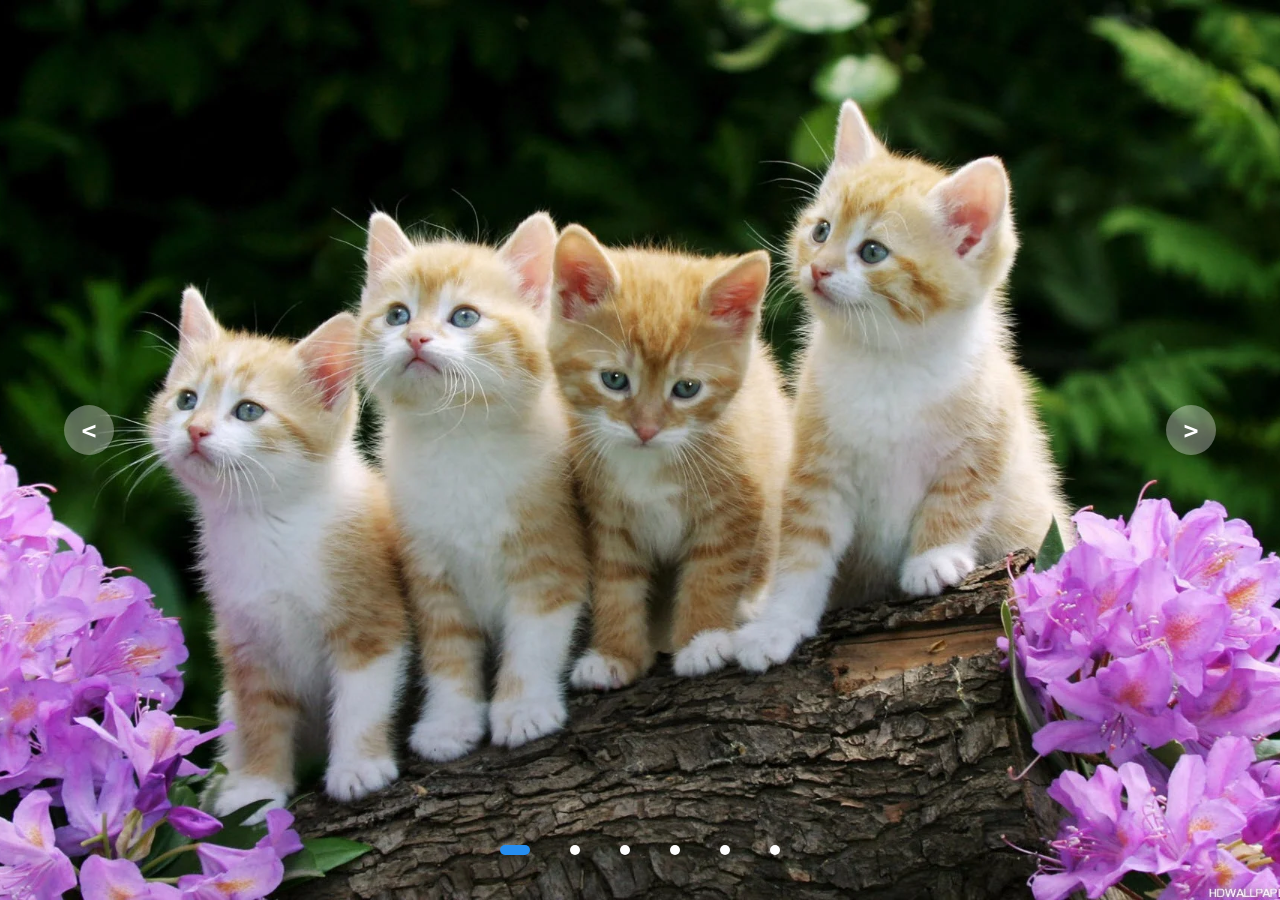
<file: index.html>
<!DOCTYPE html>
<html lang="en">
  <head>
    <meta charset="UTF-8" />
    <meta http-equiv="X-UA-Compatible" content="IE=edge" />
    <meta name="viewport" content="width=device-width, initial-scale=1.0" />
    <title>Image Slide</title>
    <link rel="stylesheet" href="./css.css" />
  </head>
  <body>
    <div class="slider">
      <div class="list">
        <div class="item">
          <img src="img/0ScWiH.webp" alt="" />
        </div>
        <div class="item">
          <img src="img/10773818.jpg" alt="" />
        </div>
        <div class="item">
          <img src="img/221134.jpg" alt="" />
        </div>
        <div class="item">
          <img src="img/532643.jpg" alt="" />
        </div>
        <div class="item">
          <img src="img/5444718.jpg" alt="" />
        </div>
        <div class="item">
          <img
            src="img/cute-white-kittens-inside-pink-basket-4btucmdy4ws227y4.jpg"
            alt=""
          />
        </div>
      </div>
      <!-- !button prev-next-->
      <div class="buttons">
        <button id="previous"><</button>
        <button id="next">></button>
      </div>

      <!-- ! DOTS -->
      <ul class="dots">
        <li class="active"></li>
        <li></li>
        <li></li>
        <li></li>
        <li></li>
        <li></li>
      </ul>
    </div>

    <script src="./script.js"></script>
  </body>
</html>
</file>
<file: css.css>
* {
  margin: 0;
  padding: 0;
  box-sizing: border-box;
  font-family: monospace;
}
body {
  margin: 0;
  display: flex;
  width: 100%;
  justify-content: center;
}

.slider {
  width: 1300px;
  max-width: 100vw;
  height: 100vh;
  margin: auto;
  position: relative;
  overflow: hidden;
}

.list {
  position: absolute;
  top: 0;
  left: 0;
  height: 100%;
  display: flex;
  width: max-content;
  transition: 1s;
}

.list img {
  width: 1300px;
  max-width: 100vw;
  height: 100%;
  object-fit: cover;
  object-position: center;
}

.buttons {
  position: absolute;
  top: 45%;
  left: 5%;
  width: 90%;
  display: flex;
  justify-content: space-between;
}

.buttons button {
  width: 50px;
  height: 50px;
  border-radius: 50%;
  background-color: #fff5;
  color: #fff;
  border: none;
  font-weight: bold;
  font-size: 25px;
  font-family: monospace;
  cursor: pointer;
}

.dots {
  position: absolute;
  bottom: 25px;
  color: #fff;
  left: 0;
  width: 100%;
  margin: 0;
  padding: 0;
  display: flex;
  justify-content: center;
}

.dots li {
  list-style: none;
  width: 10px;
  height: 10px;
  background-color: #fff;
  margin: 20px;
  border-radius: 20px;
  transition: 1s;
  cursor: pointer;
}

.dots li.active {
  width: 30px;
  background: #268ef0;
}

@media screen and (max-width: 768px) {
  .slider {
    height: 400px;
  }
}
</file>
